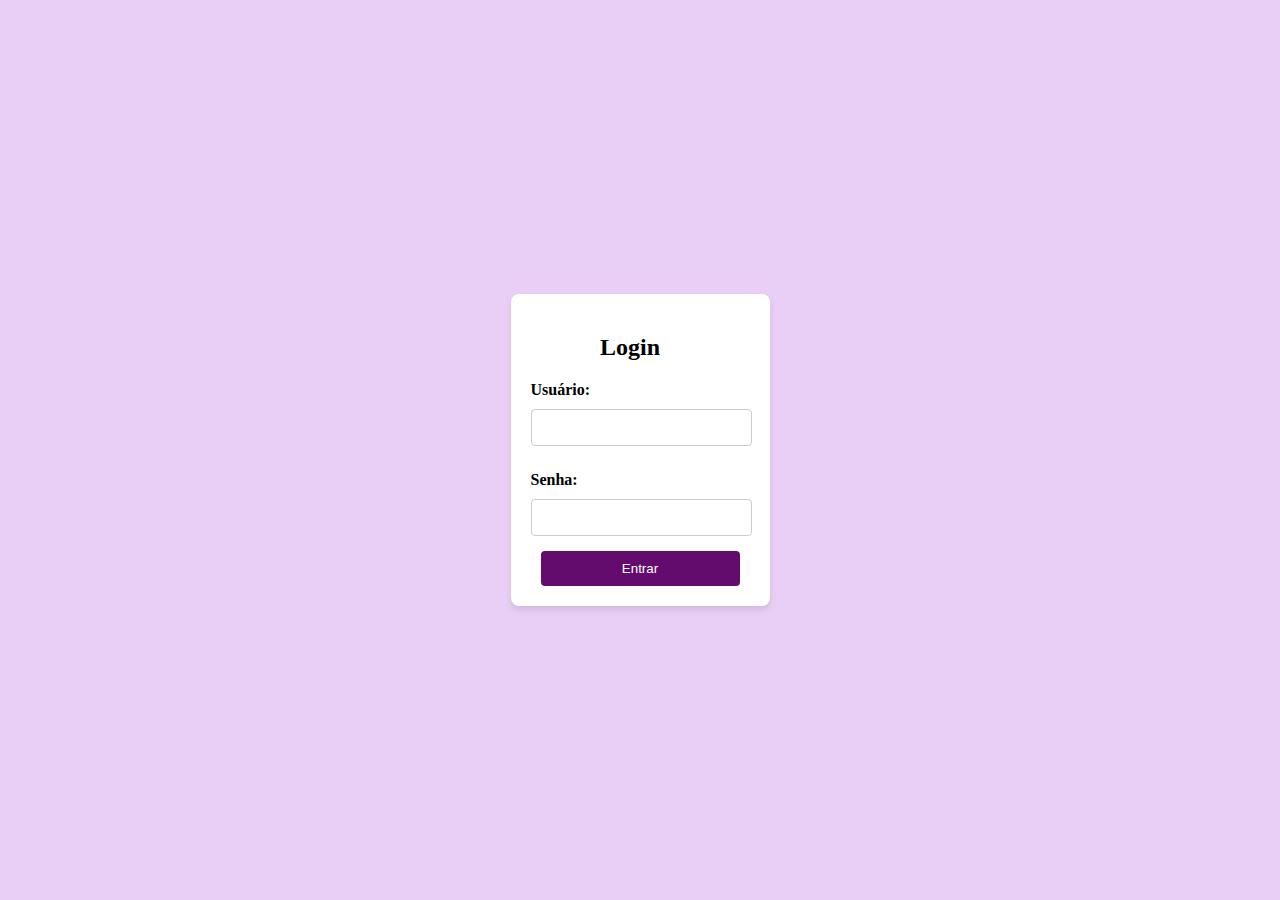
<file: index.html>
<!DOCTYPE html>
<html lang="en">
<head>
    <meta charset="UTF-8">
    <meta name="viewport" content="width=device-width, initial-scale=1.0">
    <title>Login Divônico</title>
    <link rel="stylesheet" href="style.css">
    <script type="text/javascript" src="script.js" defer></script>
</head>
<body>
    
  <form id="loginForm">
    <h2>Login</h2>
    <div class="input-group">
      <div>Usuário:</div>
      <input type="text" id="username" name="username">
    </div>
    <div class="input-group">
      <div>Senha:</div>
      <input type="text" id="password" name="password">
    </div>
    <button>Entrar</button>
  </form>
</body>
</html>
</file>
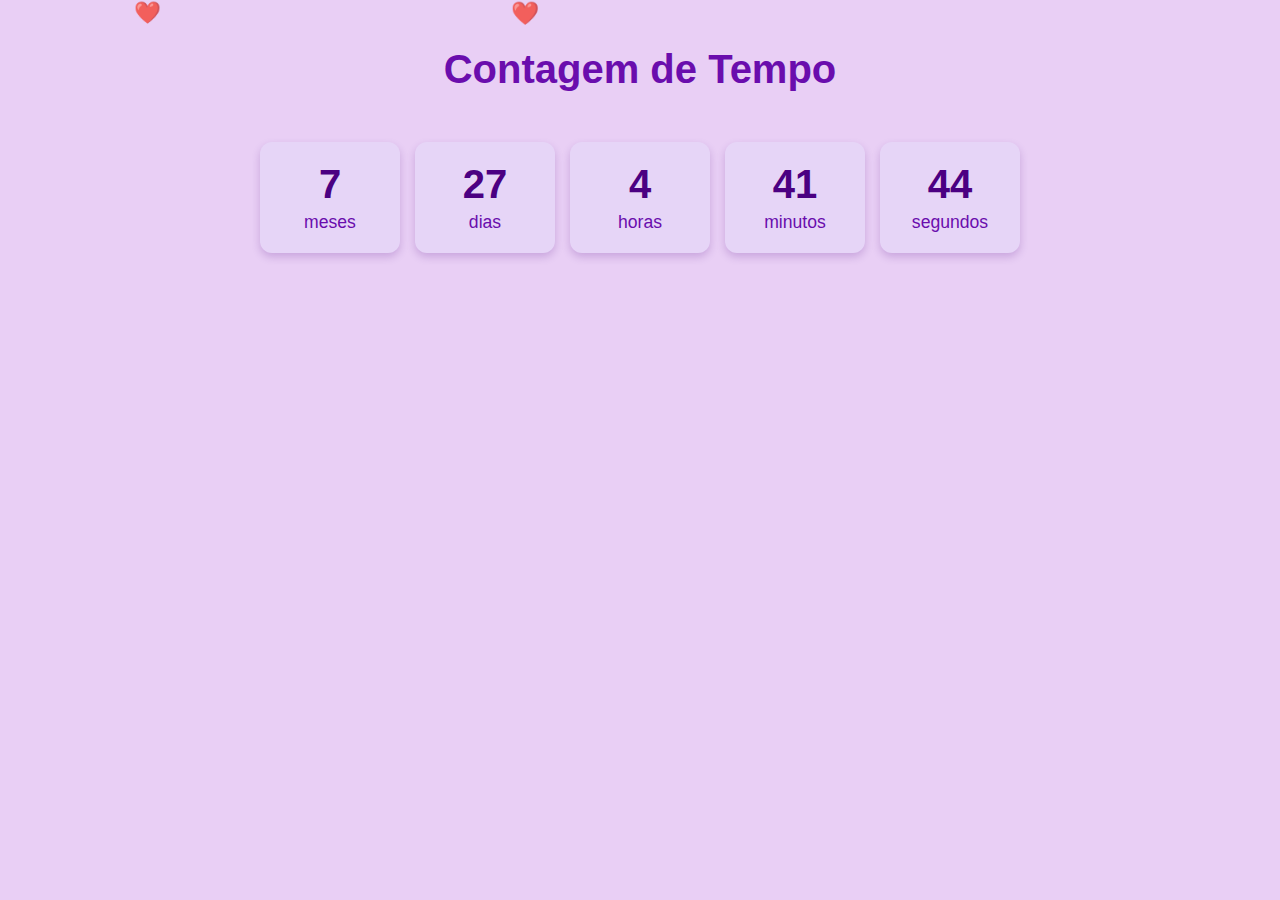
<file: categ1.html>
<!DOCTYPE html>
<html lang="en">
<head>
    <meta charset="UTF-8">
    <meta name="viewport" content="width=device-width, initial-scale=1.0">
    <title></title>
    <link rel="stylesheet" href="style1.css">
    <script type="text/javascript" src="script1.js" defer></script>
    <div id="coracoes"></div>
</head>
<body>
        <div class="container">
            <h1>Contagem de Tempo</h1>
            <div class="blocos">
                <div class="bloco">
                    <div class="valor" id="meses">--</div>
                    <div class="legenda">meses</div>
                </div>
                <div class="bloco">
                    <div class="valor" id="dias">--</div>
                    <div class="legenda">dias</div>
                </div>
                <div class="bloco">
                    <div class="valor" id="horas">--</div>
                    <div class="legenda">horas</div>
                </div>
                <div class="bloco">
                    <div class="valor" id="minutos">--</div>
                    <div class="legenda">minutos</div>
                </div>
                <div class="bloco">
                    <div class="valor" id="segundos">--</div>
                    <div class="legenda">segundos</div>
                </div>
            </div>
            <div class="descricao" id="descricao"></div>
        </div>
</body>
</html>
</file>
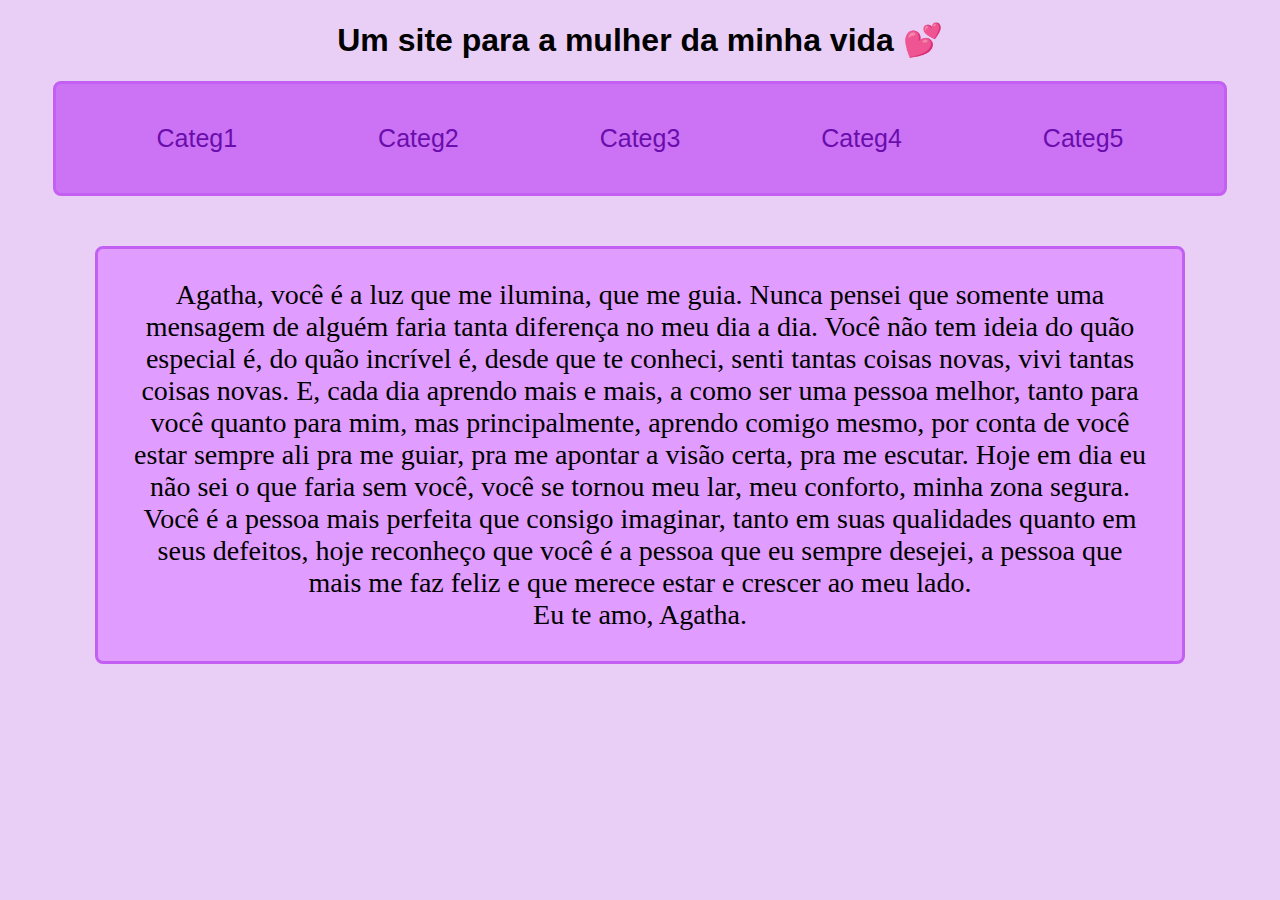
<file: paginainicial.html>
<!DOCTYPE html>
<html lang="en">
<head>
    <meta charset="UTF-8">
    <meta name="viewport" content="width=device-width, initial-scale=1.0">
    <title>Pagina Inicial</title>
    <link rel="stylesheet" href="styleinicial.css">
</head>
<body>
    <span>
    <h1>Um site para a mulher da minha vida 💕</h1></span>
    <div id="categorias">
        <a href="categ1.html">Categ1</a>
        <a href="categ2.html">Categ2</a>
        <a href="">Categ3</a>
        <a href="">Categ4</a>
        <a href="">Categ5</a>
    </div>
    <div id="texto">
        Agatha, você é a luz que me ilumina, que me guia. Nunca pensei que somente uma mensagem de alguém faria tanta diferença no meu dia a dia.
        Você não tem ideia do quão especial é, do quão incrível é, desde que te conheci, senti tantas coisas novas, vivi tantas coisas novas. E, cada dia aprendo mais e mais,
        a como ser uma pessoa melhor, tanto para você quanto para mim, mas principalmente, aprendo comigo mesmo, por conta de você estar sempre ali pra me guiar, pra me apontar a visão certa, pra me escutar. 
        Hoje em dia eu não sei o que faria sem você, você se tornou meu lar, meu conforto, minha zona segura. Você é a pessoa mais perfeita que consigo imaginar, tanto em suas qualidades quanto em seus defeitos,
         hoje reconheço que você é a pessoa que eu sempre desejei, a pessoa que mais me faz feliz e que merece estar e crescer ao meu lado.<br> Eu te amo, Agatha.

    </div>
</body>
</html>
</file>
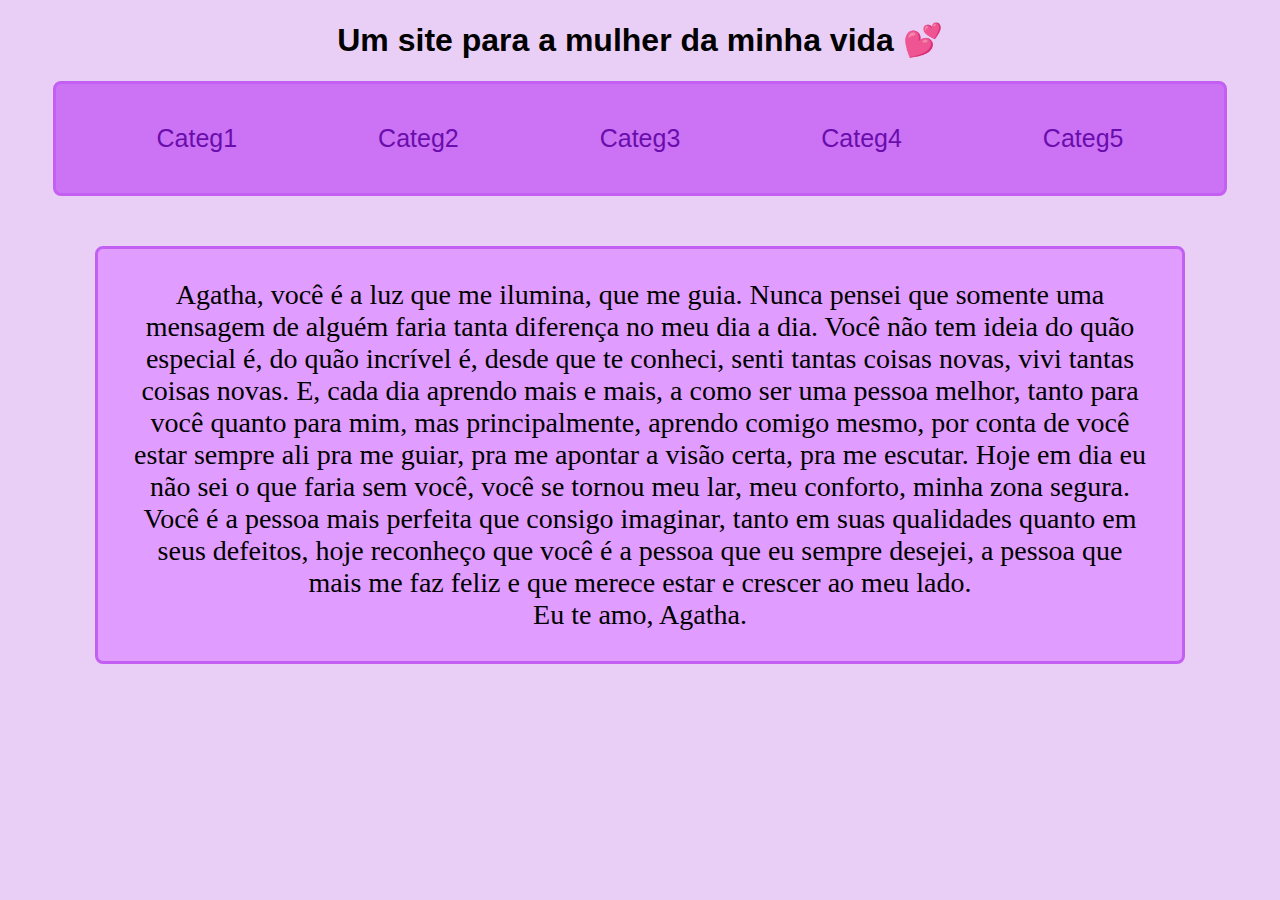
<file: paginas/Paginainicial.html>
<!DOCTYPE html>
<html lang="en">
<head>
    <meta charset="UTF-8">
    <meta name="viewport" content="width=device-width, initial-scale=1.0">
    <title>Pagina Inicial</title>
    <link rel="stylesheet" href="styleinicial.css">
</head>
<body>
    <span>
    <h1>Um site para a mulher da minha vida 💕</h1></span>
    <div id="categorias">
        <a href="paginas/categ1.html">Categ1</a>
        <a href="paginas/categ2.html">Categ2</a>
        <a href="">Categ3</a>
        <a href="">Categ4</a>
        <a href="">Categ5</a>
    </div>
    <div id="texto">
        Agatha, você é a luz que me ilumina, que me guia. Nunca pensei que somente uma mensagem de alguém faria tanta diferença no meu dia a dia.
        Você não tem ideia do quão especial é, do quão incrível é, desde que te conheci, senti tantas coisas novas, vivi tantas coisas novas. E, cada dia aprendo mais e mais,
        a como ser uma pessoa melhor, tanto para você quanto para mim, mas principalmente, aprendo comigo mesmo, por conta de você estar sempre ali pra me guiar, pra me apontar a visão certa, pra me escutar. 
        Hoje em dia eu não sei o que faria sem você, você se tornou meu lar, meu conforto, minha zona segura. Você é a pessoa mais perfeita que consigo imaginar, tanto em suas qualidades quanto em seus defeitos,
         hoje reconheço que você é a pessoa que eu sempre desejei, a pessoa que mais me faz feliz e que merece estar e crescer ao meu lado.<br> Eu te amo, Agatha.

    </div>
</body>
</html>
</file>
<file: style.css>
body {
    display: flex;
    justify-content: center;
    align-items: center;
    height: 100vh;
    margin: 0;
    background-color: #e9cff5;
  }
  
  form {
    background-color: white;
    padding: 20px;
    padding-right: 40px;
    border-radius: 8px;
    box-shadow: 0 4px 6px rgba(0, 0, 0, 0.1);
  }
  
  h2 {
    text-align: center;
  }
  
  .input-group {
    margin-top: 10px;
  }
  
  .input-group div {
    margin-bottom: 5px;
    font-weight: bold;
  }
  
  input {
    width: 100%;
    padding: 10px;
    margin-top: 5px;
    margin-bottom: 15px;
    border: 1px solid #ccc;
    border-radius: 4px;
  }
  
  button {
    width: 100%;
    padding: 10px;
    margin-left: 10px;
    background-color: #630c6e;
    color: white;
    border: none;
    border-radius: 4px;
    cursor: pointer;
  }
  
  button:hover {
    background-color: #dd36dd;
  }
</file>
<file: style1.css>
/* Corpo da página */
body {
    font-family: 'Segoe UI', Tahoma, Geneva, Verdana, sans-serif;
    background-color: #e9cff5;
    color: #4b0082;
    display: flex;
    justify-content: flex-start;
    flex-direction: column;
    align-items: center;
    height: 100vh;
    margin: 0;
    padding: 0;
    overflow-x: hidden;
}

/* Menu de categorias */
#categorias {
    display: flex;
    background-color: #cc73f5;
    padding: 40px;
    border: #c45ff3 solid;
    border-radius: 8px;
    width: 85%;
    justify-content: space-between;
    margin: 20px 5% 0 5%; /* espaçamento superior adicionado */
    flex-wrap: wrap;
    gap: 15px;
}

a {
    flex-grow: 1;
    text-align: center;
    font-size: 25px;
    text-decoration: none;
    color: 6a0dad;
    min-width: 100px;
}

/* Container do conteúdo */
.container {
    text-align: center;
    padding: 20px;
    align-items: center;
    justify-content: center;
}

/* Título */
h1 {
    margin-bottom: 20px;
    color: #6a0dad;
    font-size: 2.5rem;
}

/* Blocos de tempo */
.blocos {
    display: flex;
    justify-content: center;
    gap: 15px;
    flex-wrap: wrap;
    margin-top: 30px;
    padding: 20px;
}

/* Estilo dos blocos */
.bloco {
    background-color: #e6d5f7;
    border-radius: 12px;
    padding: 20px;
    width: 100px;
    box-shadow: 0 4px 8px rgba(75, 0, 130, 0.2);
    text-align: center;
    transition: transform 0.3s ease, box-shadow 0.3s ease;
}

.bloco:hover {
    transform: scale(1.1);
    box-shadow: 0 8px 16px rgba(75, 0, 130, 0.4);
}

.valor {
    font-size: 2.5em;
    font-weight: bold;
    color: #4b0082;
}

.legenda {
    margin-top: 5px;
    font-size: 1.1em;
    color: #6a0dad;
}

.descricao {
    margin-top: 20px;
    color: #4b0082;
    font-size: 1.1em;
}

/* Corações flutuando */
#coracoes {
    position: fixed;
    top: 0;
    left: 0;
    pointer-events: none;
    width: 100%;
    height: 100%;
    z-index: 1000;
    overflow: hidden;
}

.heart {
    position: absolute;
    color: #ff69b4;
    font-size: 24px;
    animation: cair 5s linear infinite;
    user-select: none;
    opacity: 0.8;
}

@keyframes cair {
    0% {
        transform: translateY(0) rotate(0deg);
        opacity: 1;
    }
    100% {
        transform: translateY(100vh) rotate(360deg);
        opacity: 0;
    }
}

/* Responsividade */
@media (max-width: 768px) {
    #categorias {
        flex-direction: column;
        align-items: center;
        padding: 20px;
    }

    a {
        font-size: 22px;
    }

    .bloco {
        width: 80px;
        padding: 15px;
    }

    .valor {
        font-size: 2em;
    }

    h1 {
        font-size: 2rem;
    }
}

@media (max-width: 480px) {
    #categorias {
        gap: 10px;
        padding: 15px;
    }

    a {
        font-size: 20px;
    }

    .bloco {
        width: 70px;
        padding: 10px;
    }

    .valor {
        font-size: 1.8em;
    }

    h1 {
        font-size: 1.8rem;
    }

    .blocos {
        flex-direction: column;
        gap: 10px;
        align-items: center;
    }
}
</file>
<file: styleinicial.css>
body {
  height: 100vh;
  margin: 0;
  background-color: #e9cff5;
  display: flex;
  justify-content: flex-start;  /* Mantém os itens no topo */
  flex-direction: column;       /* Organiza os itens em coluna */
  align-items: center;          /* Centraliza os itens horizontalmente */
  font-family: 'Segoe UI', Tahoma, Geneva, Verdana, sans-serif;
}

span {
  display: flex;
  justify-content: center;
}

#categorias {
  display: flex;
  background-color: #cc73f5;
  padding: 40px;
  border: #c45ff3 solid;
  border-radius: 8px;
  width: 85%;
  justify-content: space-between;
  margin: 0 5%;
  flex-wrap: wrap;
  gap: 20px;
}

a {
  flex-grow: 1;
  text-align: center;
  font-size: 25px;
  text-decoration: none;
  color: #6a0dad;
  min-width: 100px;
}

#texto {
  font-family: 'Times New Roman', Times, serif;
  margin-top: 50px;
  display: flex;
  background-color: #e09dff;
  padding: 30px;
  border: #c45ff3 solid;
  border-radius: 8px;
  width: 80%;
  justify-content: center;
  align-items: center;
  margin: 50px 10% 0 10%;
  font-size: 28px;
  text-align: center;
}

/* Responsivo para tablets */
@media (max-width: 768px) {
  #categorias {
    flex-direction: column;
    align-items: center;
    padding: 20px;
    gap: 15px;
  }

  a {
    font-size: 22px;
    width: 100%;
  }

  #texto {
    width: 90%;
    font-size: 24px;
    margin: 40px 5% 0 5%;
  }
}

/* Responsivo para celulares */
@media (max-width: 480px) {
  #categorias {
    padding: 15px;
  }

  a {
    font-size: 20px;
  }

  #texto {
    font-size: 20px;
    padding: 20px;
  }
}
</file>
<file: paginas/styleinicial.css>
body {
  height: 100vh;
  margin: 0;
  background-color: #e9cff5;
  display: flex;
  justify-content: flex-start;  /* Mantém os itens no topo */
  flex-direction: column;       /* Organiza os itens em coluna */
  align-items: center;          /* Centraliza os itens horizontalmente */
  font-family: 'Segoe UI', Tahoma, Geneva, Verdana, sans-serif;
}

span {
  display: flex;
  justify-content: center;
}

#categorias {
  display: flex;
  background-color: #cc73f5;
  padding: 40px;
  border: #c45ff3 solid;
  border-radius: 8px;
  width: 85%;
  justify-content: space-between;
  margin: 0 5%;
  flex-wrap: wrap;
  gap: 20px;
}

a {
  flex-grow: 1;
  text-align: center;
  font-size: 25px;
  text-decoration: none;
  color: #6a0dad;
  min-width: 100px;
}

#texto {
  font-family: 'Times New Roman', Times, serif;
  margin-top: 50px;
  display: flex;
  background-color: #e09dff;
  padding: 30px;
  border: #c45ff3 solid;
  border-radius: 8px;
  width: 80%;
  justify-content: center;
  align-items: center;
  margin: 50px 10% 0 10%;
  font-size: 28px;
  text-align: center;
}

/* Responsivo para tablets */
@media (max-width: 768px) {
  #categorias {
    flex-direction: column;
    align-items: center;
    padding: 20px;
    gap: 15px;
  }

  a {
    font-size: 22px;
    width: 100%;
  }

  #texto {
    width: 90%;
    font-size: 24px;
    margin: 40px 5% 0 5%;
  }
}

/* Responsivo para celulares */
@media (max-width: 480px) {
  #categorias {
    padding: 15px;
  }

  a {
    font-size: 20px;
  }

  #texto {
    font-size: 20px;
    padding: 20px;
  }
}
</file>
